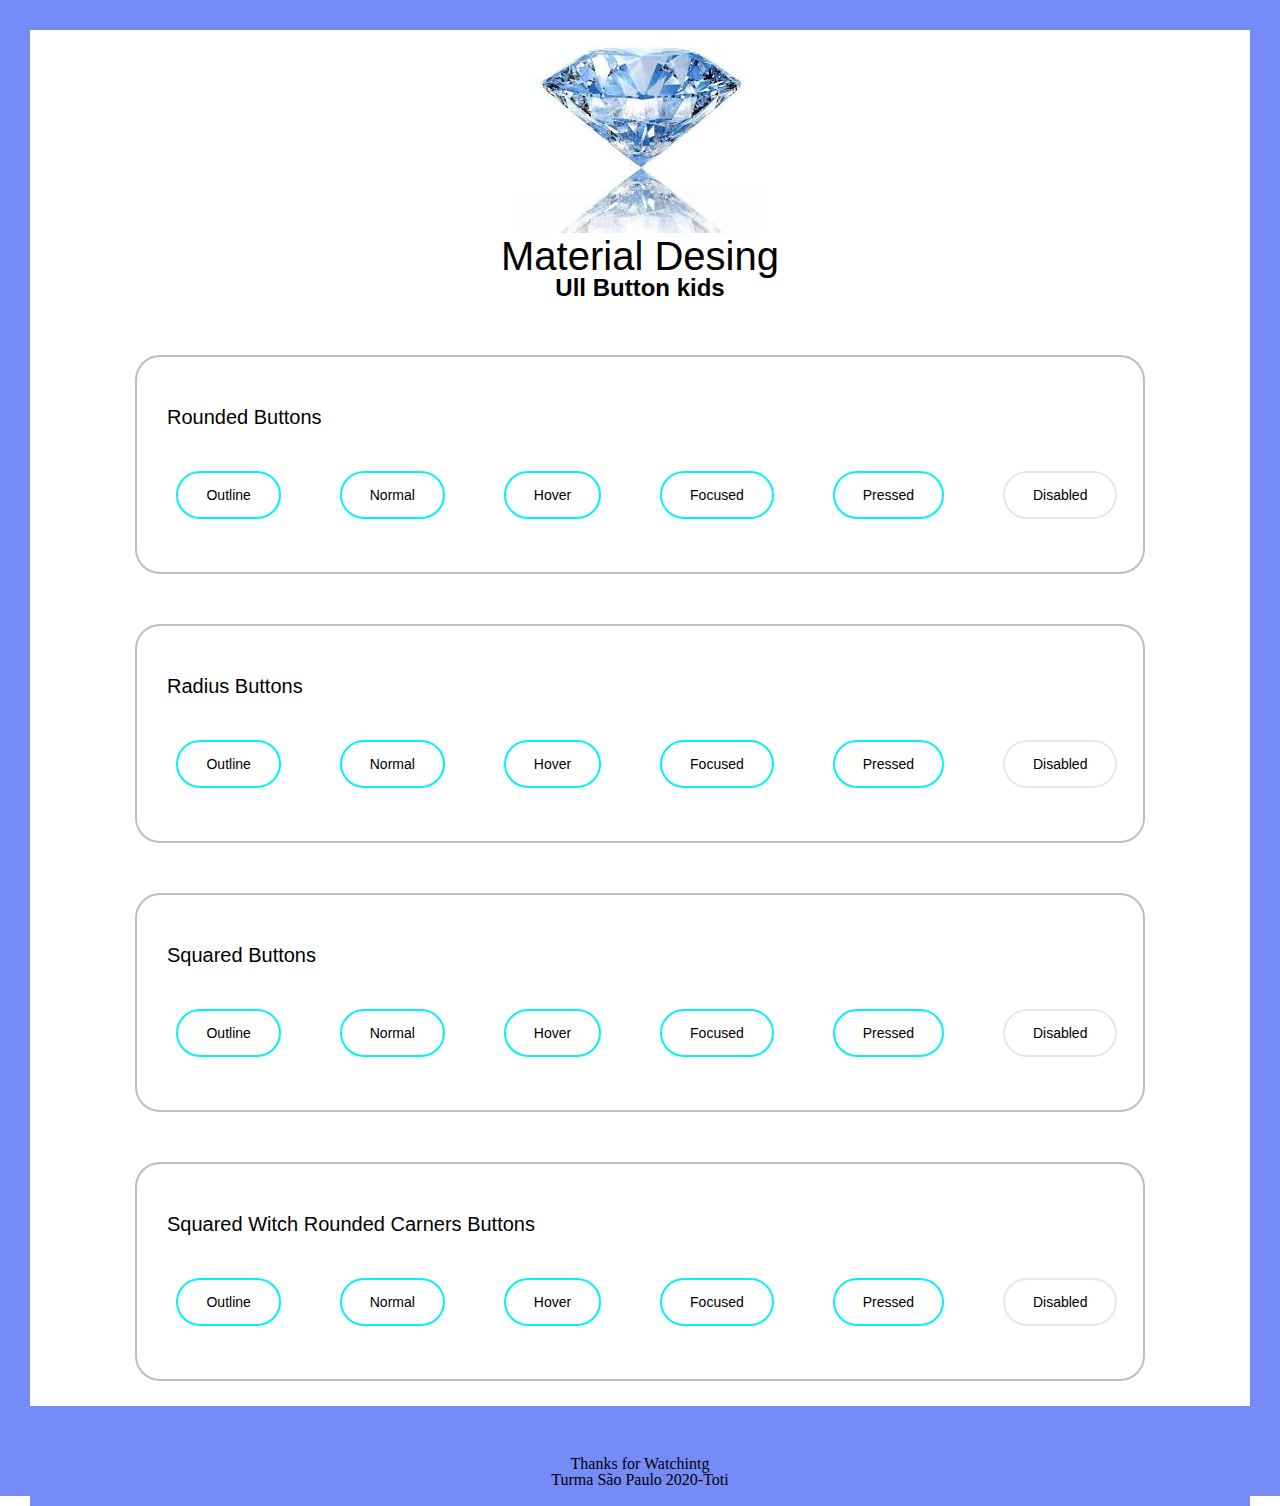
<file: aula de buttons/index.html>
<!DOCTYPE html>
<html lang="pt-br">

<head>
  <meta charset="UTF-8">
  <link rel="stylesheet" href="reset.css">
  <link rel="stylesheet" href="css/buttons.css">
  <title>Pratica de Material Desingn</title>
</head>

<body class="container-grid">

  <header class="container-flexbox">
    <picture class="logo">
      <img src="img/_logo.jpg" alt="Logo">
    </picture>

    <h1>Material Desing</h1>
    <h2>Ull Button kids</h2>
  </header>

  <main class="container-flexbox">

    <section class="container-flexbox__section">
      <h3 class="titulo-buttons">Rounded Buttons </h3>

      <ul class="flexbox_list">
        <li><button class="rounded outline">Outline</button></li>
        <li><button class="rounded ">Normal</button></li>
        <li><button class="rounded roun-hover">Hover</button></li>
        <li><button class="rounded focused">Focused</button></li>
        <li><button class="rounded rounded-pressed">Pressed</button></li>
        <li><button class="rounded disabled">Disabled</button></li>
      </ul>

    </section>

    <section class="container-flexbox__section">
      <h3 class="titulo-buttons">Radius Buttons </h3>

      <ul class="flexbox_list">
        <li><button class="radius outline">Outline</button></li>
        <li><button class="radius">Normal</button></li>
        <li><button class="radius roun-hover">Hover</button></li>
        <li><button class="radius focused">Focused</button></li>
        <li><button class="radius radius-pressed">Pressed</button></li>
        <li><button class="radius disabled">Disabled</button></li>
      </ul>

    </section>

    <section class="container-flexbox__section">
      <h3 class="titulo-buttons">Squared Buttons </h3>

      <ul class="flexbox_list">
        <li><button class="squared outline">Outline</button></li>
        <li><button class="squared">Normal</button></li>
        <li><button class="squared roun-hover">Hover</button></li>
        <li><button class="squared focused">Focused</button></li>
        <li><button class="squared squared-pressed">Pressed</button></li>
        <li><button class="squared disabled">Disabled</button></li>
      </ul>

    </section>

    <section class="container-flexbox__section">
      <h3 class="titulo-buttons">Squared Witch Rounded Carners Buttons </h3>

      <ul class="flexbox_list">
        <li><button class="carners outline">Outline</button></li>
        <li><button class="carners">Normal</button></li>
        <li><button class="carners roun-hover">Hover</button></li>
        <li><button class="carners focused">Focused</button></li>
        <li><button class="carners carners-pressed">Pressed</button></li>
        <li><button class="carners disabled">Disabled</button></li>
      </ul>

    </section>

  </main>

  <footer class="container-flexbox">
    <h4> Thanks for Watchintg</h4>
    <h5>Turma São Paulo 2020-Toti</h5>
  </footer>
</body>

</html>
</file>
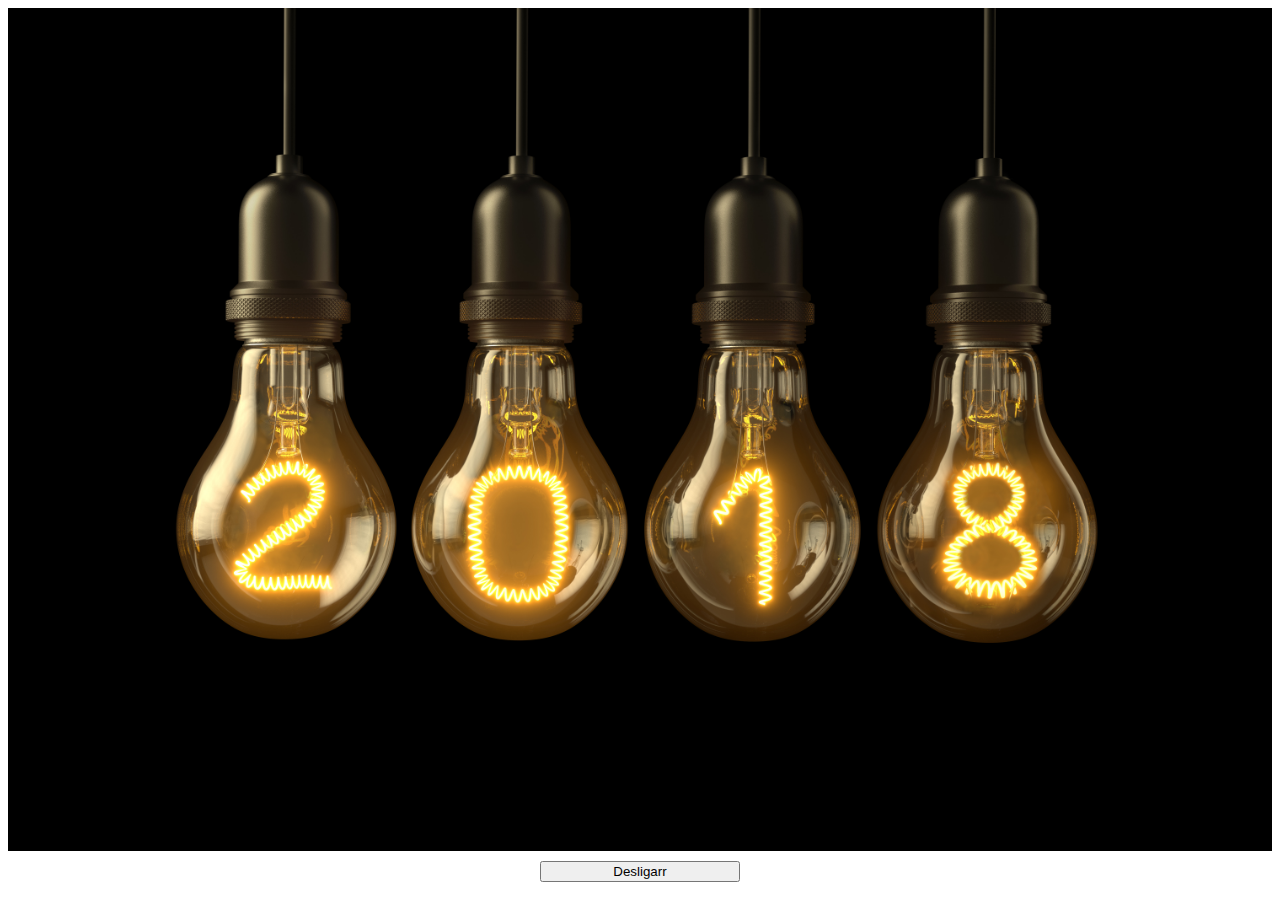
<file: atividade-lampada/lampada.html>
<!DOCTYPE html>
<html lang="pt-br">
<head>
    <meta charset="UTF-8">
    <meta name="viewport" content="width=device-width, initial-scale=1.0">
    <link rel="stylesheet" href="index.css">
    <title>Se liga na Lâmpada</title>
</head>
<body>
    <div class="container">
        <img id="lampada" src="img/lampada-ligada.jpg" width="100%" alt="Lâmpada desligada">
        
        <button id="interruptor"onclick="interruptor(this)"class="btn" value="desligar">Desligarr</button>
    </div>
    <script src="lampada.js"></script>
</body>
</html>
</file>
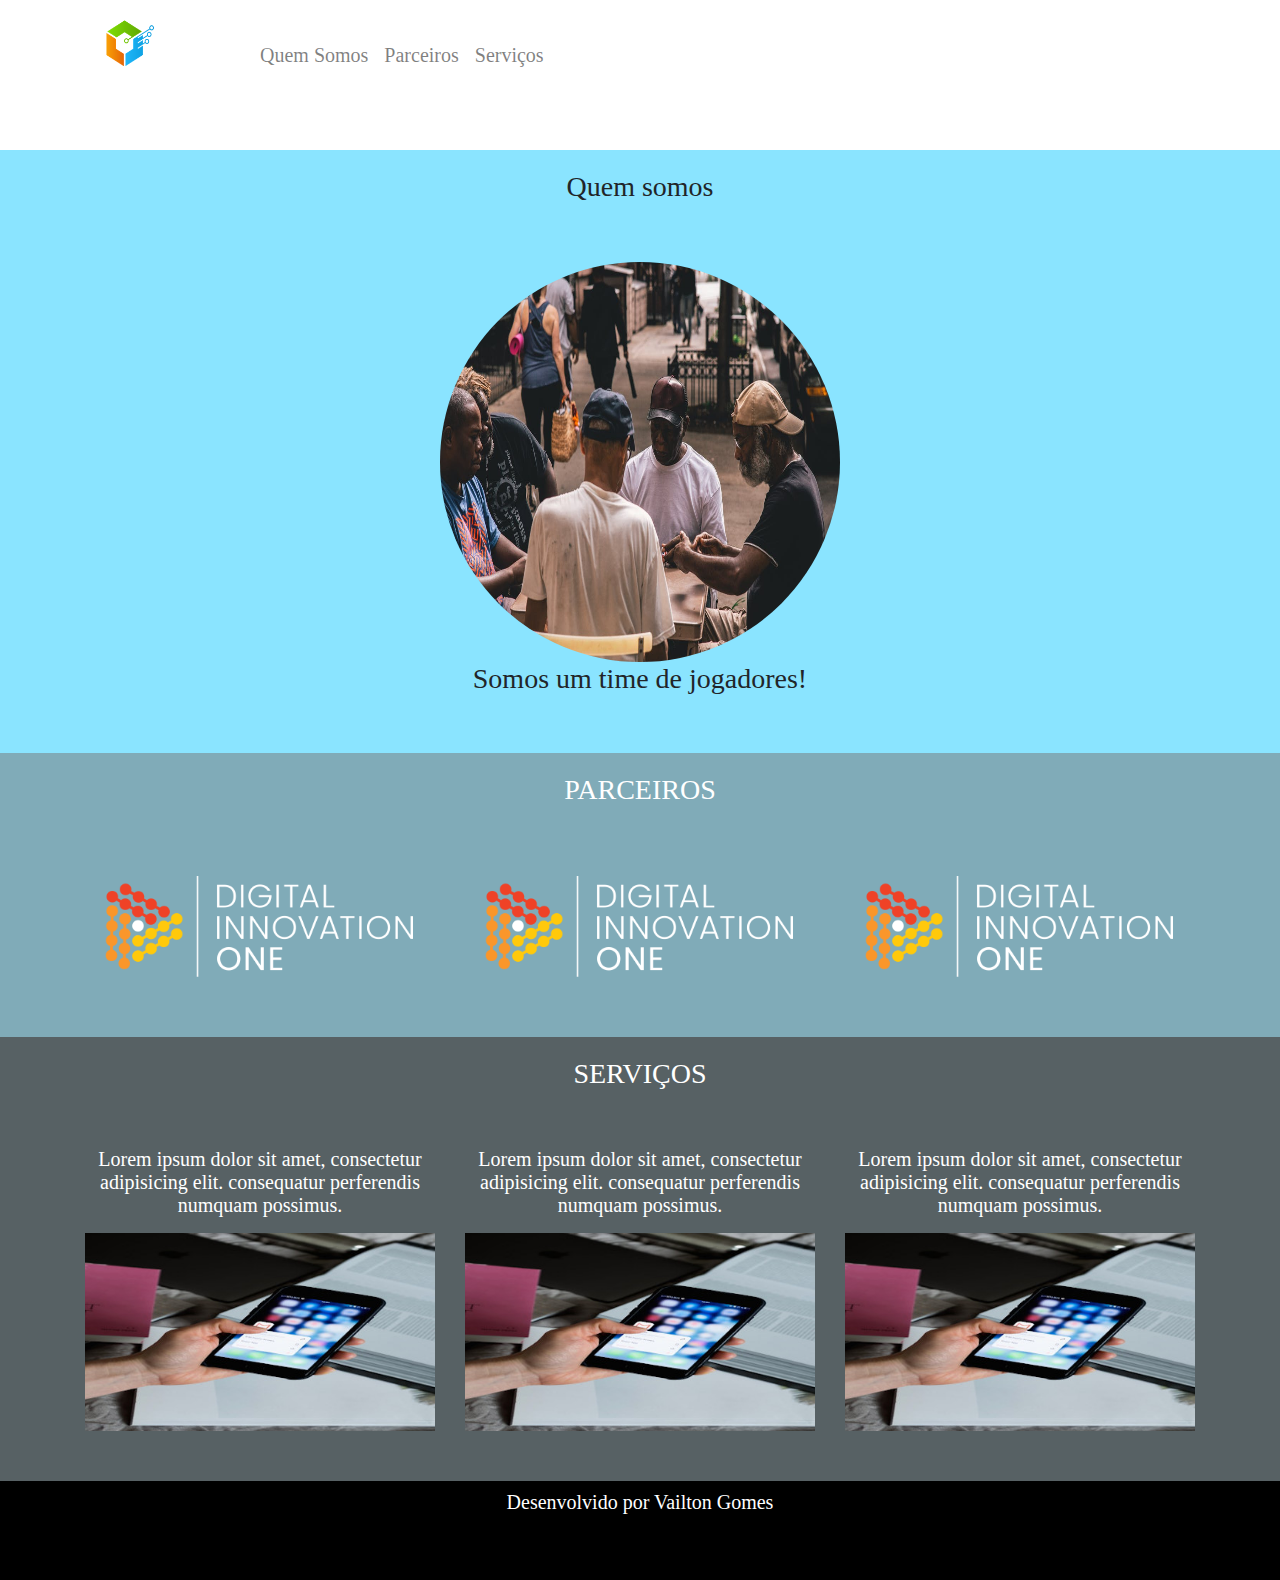
<file: aula-bootstrap/inovation_index.html>
<!DOCTYPE html>
<html lang="en">

<head>
    <meta charset="UTF-8">
    <meta name="viewport" content="width=device-width, initial-scale=1.0">
    <title>Bootstrap pelo Digital Inovation</title>
    <link rel="stylesheet" type="text/css" href="bootstrap/css/bootstrap.min.css">
    <link rel="stylesheet" type="text/css" href="css/inovation_style.css">

</head>

<body>
    <nav class="navbar navbar-expand-lg navbar-light margin">
        <a class="navbar-brand" href="#">
            <img src="img/_globel.png" width="220" height="80">
        </a>
        <div class="collapse navbar-collapse">
            <ul class="navbar-nav">
                <li class="navbar-item">
                    <a class="nav-link" href="#quemsomos">Quem Somos</a>
                </li>
                <li class="navbar-item">
                    <a class="nav-link" href="#parceiros">Parceiros</a>
                </li>
                <li class="navbar-item">
                    <a class="nav-link" href="#servicos">Serviços</a>
                </li>
            </ul>
        </div>
    </nav>
    <section id="quemsomos">
        <div class="container-fluid quem-somos text-center margin">
            <h3 class="margin">Quem somos</h3>
            <img src="img/_reuniao.jpeg" class="rounded-circle" width="400" height="400">
            <h3>Somos um time de jogadores!</h3>
        </div>
    </section>
    <section id="parceiros">
        <div class="container-fluid text-center margin parceiros">
            <h3 class="margin">PARCEIROS</h3>
            <div class="container">
                <div class="row">
                    <div class="col-lg-4">
                        <img src="img/_logo_inovation.png" width="100%">
                    </div>
                    <div class="col-lg-4">
                        <img src="img/_logo_inovation.png" width="100%">
                    </div>
                    <div class="col-lg-4">
                        <img src="img/_logo_inovation.png" width="100%">
                    </div>
                </div>
            </div>
        </div>
    </section>
    <section id="servicos">
        <div class="container-fluid text-center margin servicos">
            <h3 class="margin">SERVIÇOS</h3>
            <div class="container">
                <div class="row">
                    <div class="col-lg-4">
                        <p>Lorem ipsum dolor sit amet, consectetur adipisicing elit.
                            consequatur perferendis numquam possimus.
                        </p>
                        <img src="img/_celular.jpeg" width="100%">
                    </div>
                    <div class="col-lg-4">
                        <p>Lorem ipsum dolor sit amet, consectetur adipisicing elit.
                            consequatur perferendis numquam possimus.
                        </p>
                        <img src="img/_celular.jpeg" width="100%">
                    </div>
                    <div class="col-lg-4">
                        <p>Lorem ipsum dolor sit amet, consectetur adipisicing elit.
                            consequatur perferendis numquam possimus.
                        </p>
                        <img src="img/_celular.jpeg" width="100%">
                    </div>
                </div>
            </div>
        </div>
    </section>
    <footer class="container-fluid text-center bg-fluter margin">
        <p>Desenvolvido por Vailton Gomes</p>
    </footer>
</body>

</html>
</file>
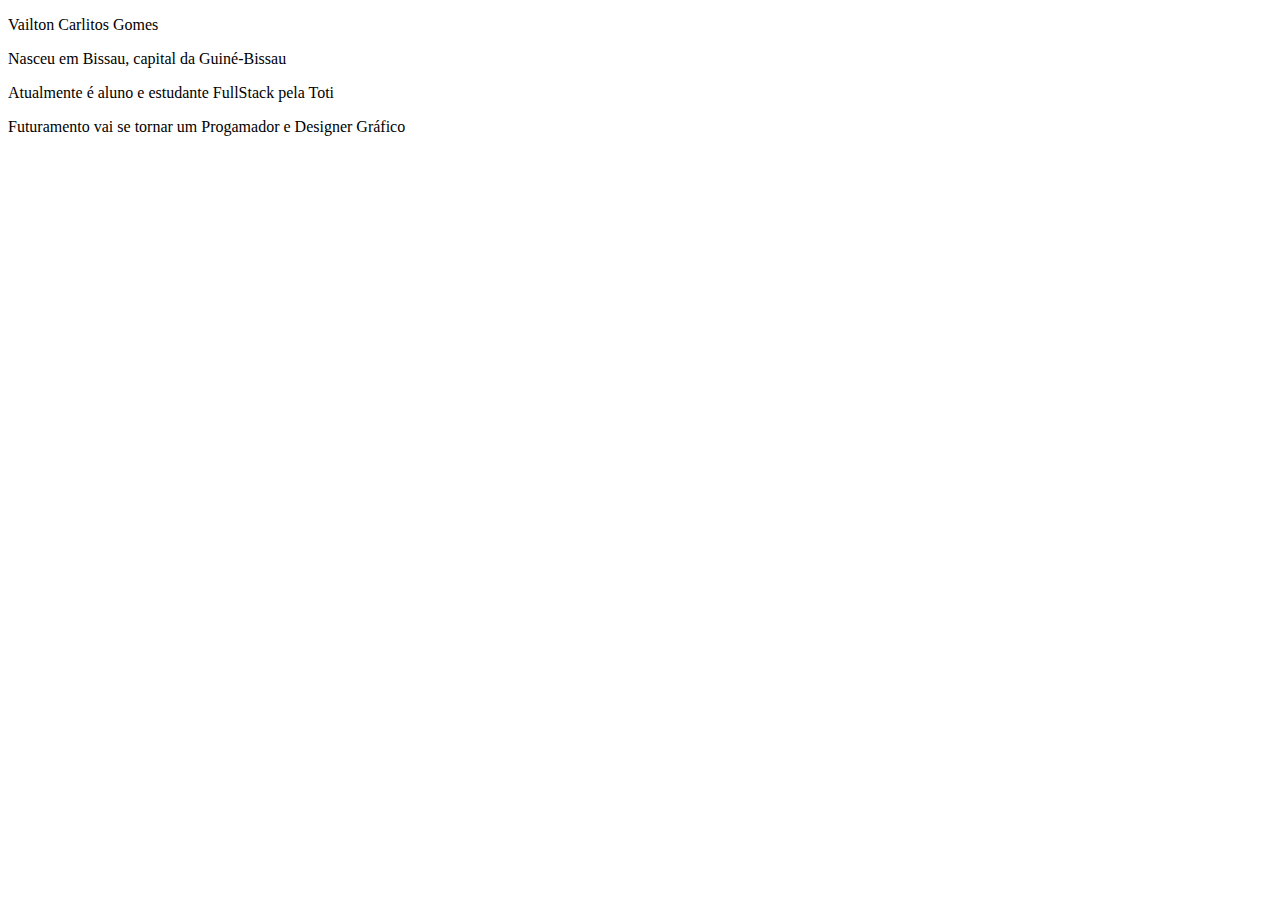
<file: aula-javascript/dom.html>
<!DOCTYPE html>
<!DOCTYPE html>
<html lang="pt-br ">

<head>
    <meta charset="UTF-8">
    <meta name="viewport" content="width=device-width, initial-scale=1.0">
    <title>Aula JavaScript</title>
</head>

<body>
    <p id="primeiro"></p>
    <p class="segundo"> </p>
    <p class="terceiro"></p>
    <p id="quarto"></p>
     

<script type="text/javascript" src="js/dom.js"></script>
</body>

</html>
</file>
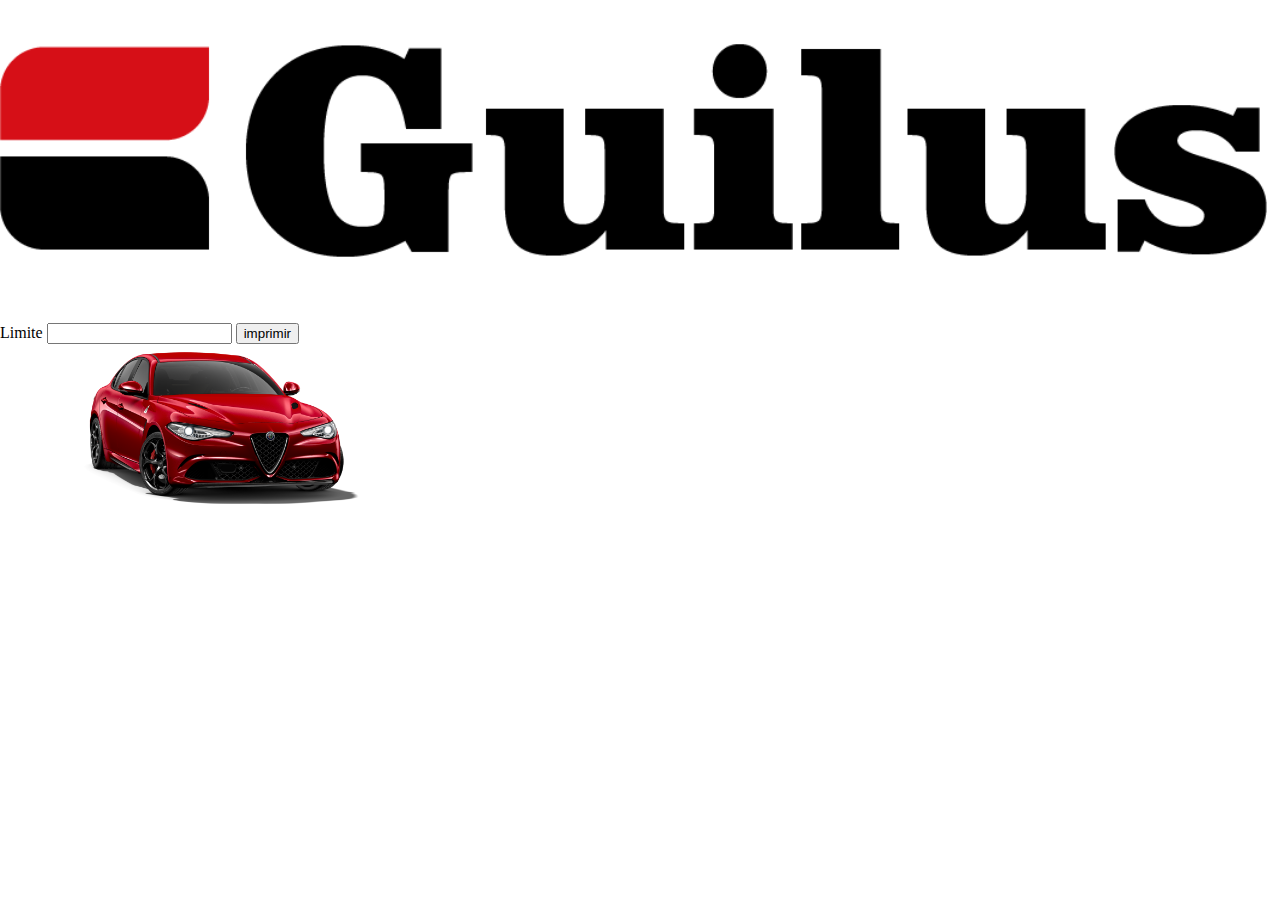
<file: lista-de-tarefas/for.html>
<!DOCTYPE html>
<html lang="pt-BR">
<head>
    <meta charset="UTF-8">
    <meta name="viewport" content="width=device-width, initial-scale=1.0">
    <title>Document</title>
    <link rel="stylesheet" href="reset.css">
    <link rel="stylesheet" href="for.css">
 
</head>

<body class="container">
   <img src="img/logo.png" width="100%" alt="logo">
   <div>
       <label for="limite">Limite</label>
       <input type="number" min="0" id="limite">
       <button type="button" id="imprimir">imprimir</button>
    
       <ul id="lista">

       </ul>
   </div>
   <img src="img/Cópia de giulia_colorizer_02_big_361.png" width="35%">
    <script src="for.js"></script>
</body>
</html>
</file>
<file: aula de buttons/css/buttons.css>
.container-grid {
 display: grid;
 grid-template: 250px auto 60px / auto;
 height: 100%;
 border: 30px solid #758bf8;
 grid-template-areas: 
  "header"
  "main"
  "footer";

}

header{
  grid-area: header;
 }

main {
  grid-area: main;
  margin-top: 50px;

}

.container-flexbox {
  display: flex;
  
  flex-direction: column;
  align-items: center; 
}

.container-flexbox__section {
  display: flex;
  flex-direction: column;
  justify-content: start;
  border: 2px solid #bebebe;
  border-radius: 25px; 
  margin: 25px;
  padding: 30px 20px 15px 10px;
  width: 80%;
  height: 170px;
}

.flexbox_list {
  display: flex;
  flex-direction: row;
  justify-content: space-around;
  align-items: center;
  width: 1000px;
  height: 95px;
}
li {
  display: inline-block;
}

h1 {
  font-family: 'Segoe UI', Tahoma, Geneva, Verdana, sans-serif;
  font-weight: 600px;
  font-size: 40px;
}
h2 {
  font-family: 'Segoe UI', Tahoma, Geneva, Verdana, sans-serif;
  font-weight: 600;
  font-size: 1.5rem;
}

.titulo-buttons {
  display: flex;
  font-family: Arial, Helvetica, sans-serif;
  padding: 20px;
  font-size: 20px;  

}

button {
  outline: none;
  font-family: 'Segoe UI', Tahoma, Geneva, Verdana, sans-serif;
  padding: 14px 28px;
  border: 2px solid rgb(5, 240, 248);
  background-color: white;
  font-size: 14px;
  cursor: pointer;
  border-radius: 30px;
  text-decoration: none;

}

.outline:hover {  
  color: rgb(5, 240, 248);
}

.roun-hover {
  border-color: rgb(5, 240, 248);
  color: black;
  
}

.roun-hover:hover{
  background: rgb(5, 240, 248);
    color: black;
}

.disabled {
  border-color: #e7e7e7;
}

.disabled:disabled {
  background: #e7e7e7;
}

.disabled:hover {
  border-color: #e7e7e7;
  color: rebeccapurple;
}


.focused:focus{
  background: rgb(5, 240, 248);
  color: white;
}

footer {
  grid-area: footer;
  display: flex;
  background-color: #758bf8;
  flex-direction: column;
  align-items: center;
  padding: 50px;
}
</file>
<file: atividade-lampada/index.css>
.container{
    display: flex;
    flex-direction: column;
    align-items: center;
}
.btn{
    width: 200px;
    margin: 10px 0;
}
</file>
<file: aula-bootstrap/css/inovation_style.css>
body {
    font: 20px Arial serif;
}

.navbar{   
   background-color: white;
}

.margin{
    padding-bottom: 50px;
    padding-top: 10px;
}

.quem-somos{
    background-color: rgb(138, 228, 255); 
}

.parceiros{
    background-color: rgb(128, 171, 184);
    color: white;
}


.servicos{
    background-color: rgb(87, 97, 100);
    color: white; 
}

.bg-fluter{
    background-color: black;
    color: white;
}
</file>
<file: lista-de-tarefas/for.css>
li.par{
    color:red;   
}

li.impar{
    color:blue;  
}
</file>
